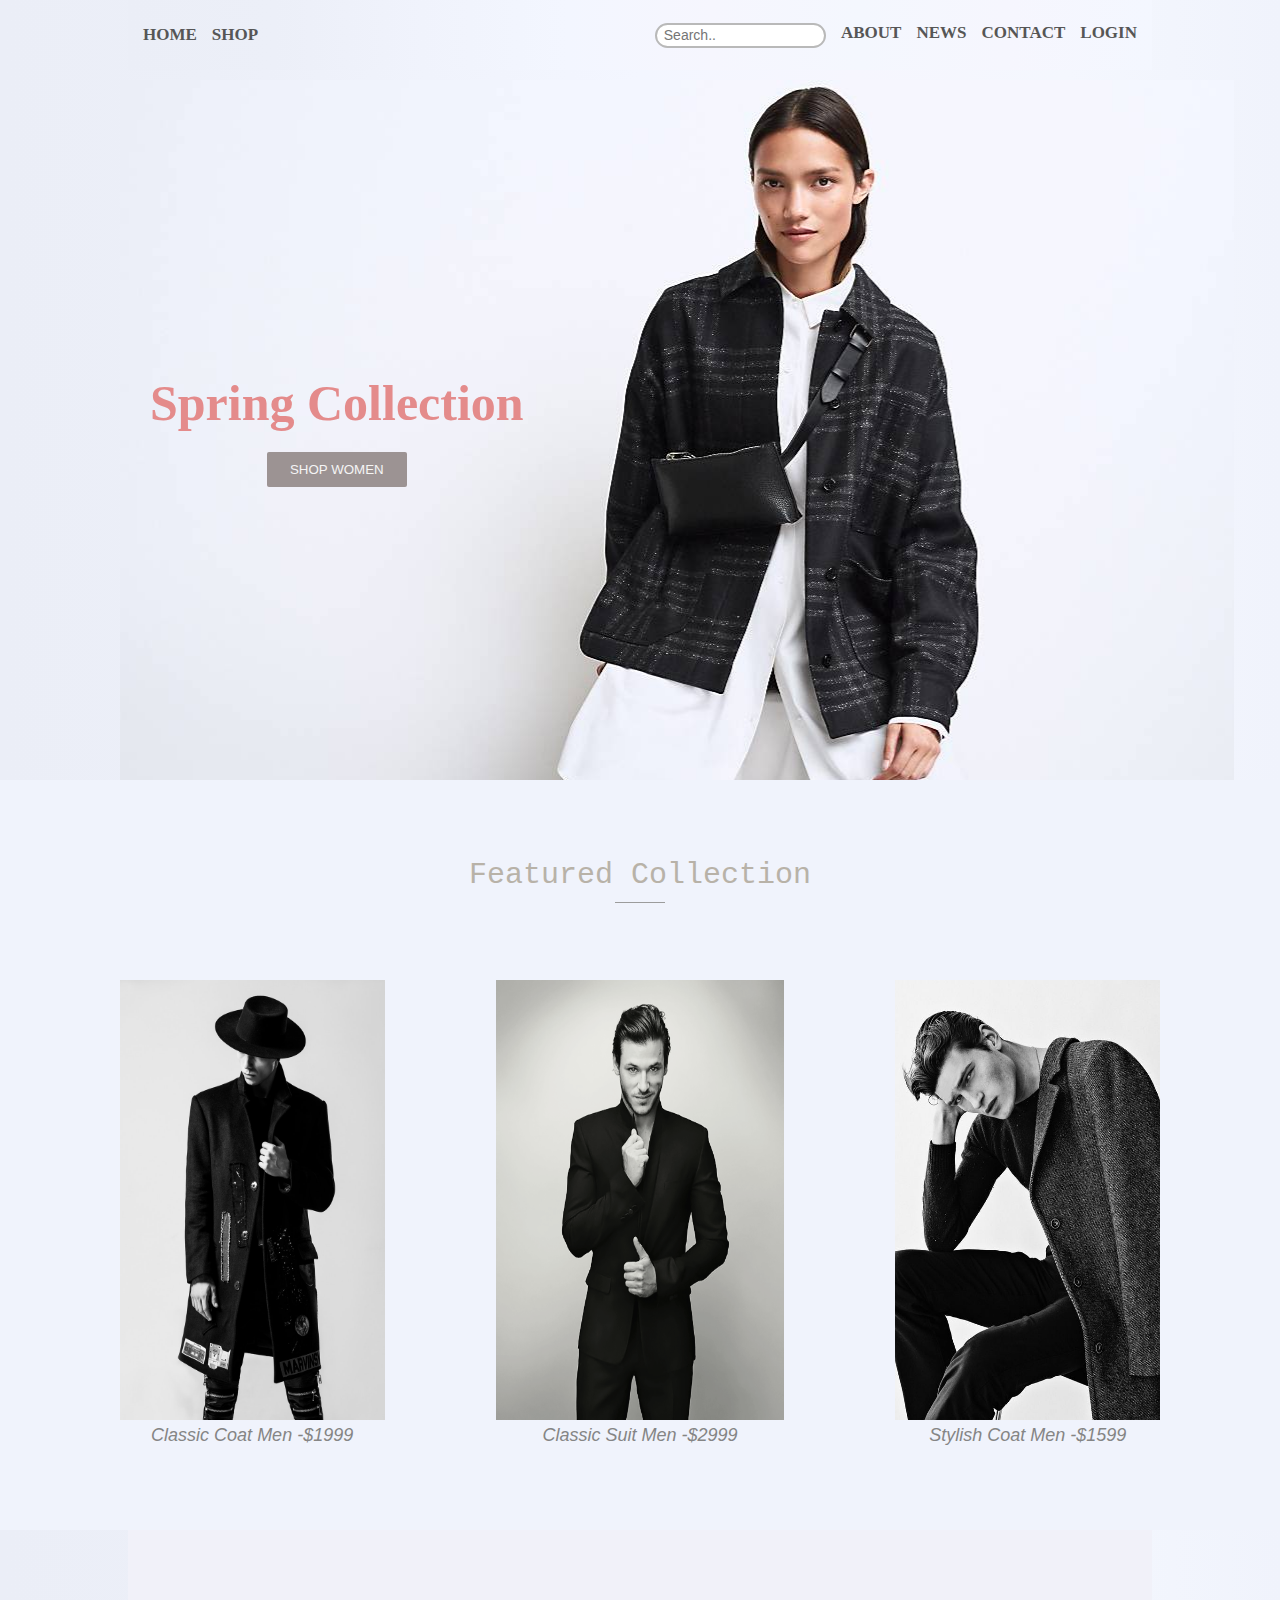
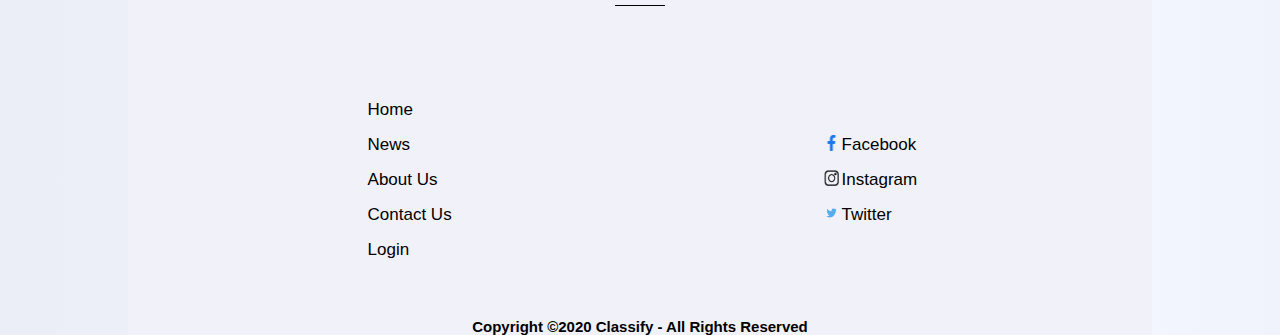
<file: index.html>
<!DOCTYPE html>
<html>

<head>
    <link rel="stylesheet" href="css/style.css">
    <title>HomePage</title>
    <meta name="viewport" content="width=device-width, initial-scale=1.0">
</head>

<body>

    <header>
        <div id="headerMajtas">
            <ul id="headmUL">
                <li class="listaHeader"><a href="index.html">HOME</a></li>
                <li class="listaHeader"><a href="#">SHOP</a></li>
            </ul>
        </div>

        <div id="headerDjathtas">
            <ul id="headdUL">
                <li>
                    <form class="example">
                        <input type="text" placeholder="Search.." name="search">
                    </form>
                </li>
                <li class="listaHeader"><a href="aboutUs.html">ABOUT</a></li>
                <li class="listaHeader"><a href="news.html">NEWS</a></li>
                <li class="listaHeader"><a href="contact.html">CONTACT</a></li>
                <li class="listaHeader"><a href="login.html">LOGIN</a></li>
            </ul>
        </div>
    </header>

    <main>
        <div id="mainDiv">
            <!-- <div id="mainImage"> -->
                <!-- <img src="images/mainImg.jfif"> -->
                <div id="qender">
                    <h1 id="head1">Spring Collection</h1>
                    <button id="butoni1" type="button">SHOP WOMEN</button>
                </div>
            <!-- </div> -->
        </div>

        <div id="secondDiv">
            <div id="teksti">
                <p id="headeri-posht">Featured Collection</p>
                <div id="lines">
                    <div></div>
                    <div></div>
                    <div></div>
                </div>
            </div>
            <div id="thirdDiv">

                <div id="img1">
                    <a href="#"><img src="images/pexels-pixabay-157675.jpg">
                        <p><i>Classic Coat Men -$1999</i></p>
                    </a>
                </div>

                <div id="img2">
                    <a href="#"><img src="images/asdfasdas.png">
                        <p><i>Classic Suit Men -$2999</i></p>
                    </a>
                </div>

                <div id="img3">
                    <a href="#"><img src="images/dsfds.jpg">
                        <p><i>Stylish Coat Men -$1599</i></p>
                    </a>
                </div>



            </div>
        </div>


    </main>

    <footer>
        <div id="diviPosht">
            <div id="vija">
                <div></div>
                <div></div>
                <div></div>
            </div>
        </div>
        <div id="diviLart">
            <div id="divLM">
                <ul id="listaMajtas">
                    <li><a href="index.html">Home</a></li>
                    <li><a href="news.html">News</a></li>
                    <li><a href="aboutUs.html">About Us</a></li>
                    <li><a href="contact.html">Contact Us</a></li>
                    <li><a href="login.html">Login</a></li>
                </ul>
            </div>
            <div id="divLD">
                <ul id="listaDjathtas">
                    <li><a href="https://www.facebook.com/"><img
                                src="llogot/iconfinder_1_Facebook2_colored_svg_5296500.png">Facebook</a></li>
                    <li><a href="https://instagram.com/"><img src="llogot/insta.png">Instagram</a></li>
                    <li><a href="https://twitter.com/"><img src="llogot/twitter.png">Twitter</a></li>
                </ul>
            </div>
        </div>
        <div id="diviFundit">
            <div id="copyright">
                <B><p>Copyright &copy;2020 Classify - All Rights Reserved</p></B>
            </div>
        </div>
    </footer>

</body>

</html>
</file>
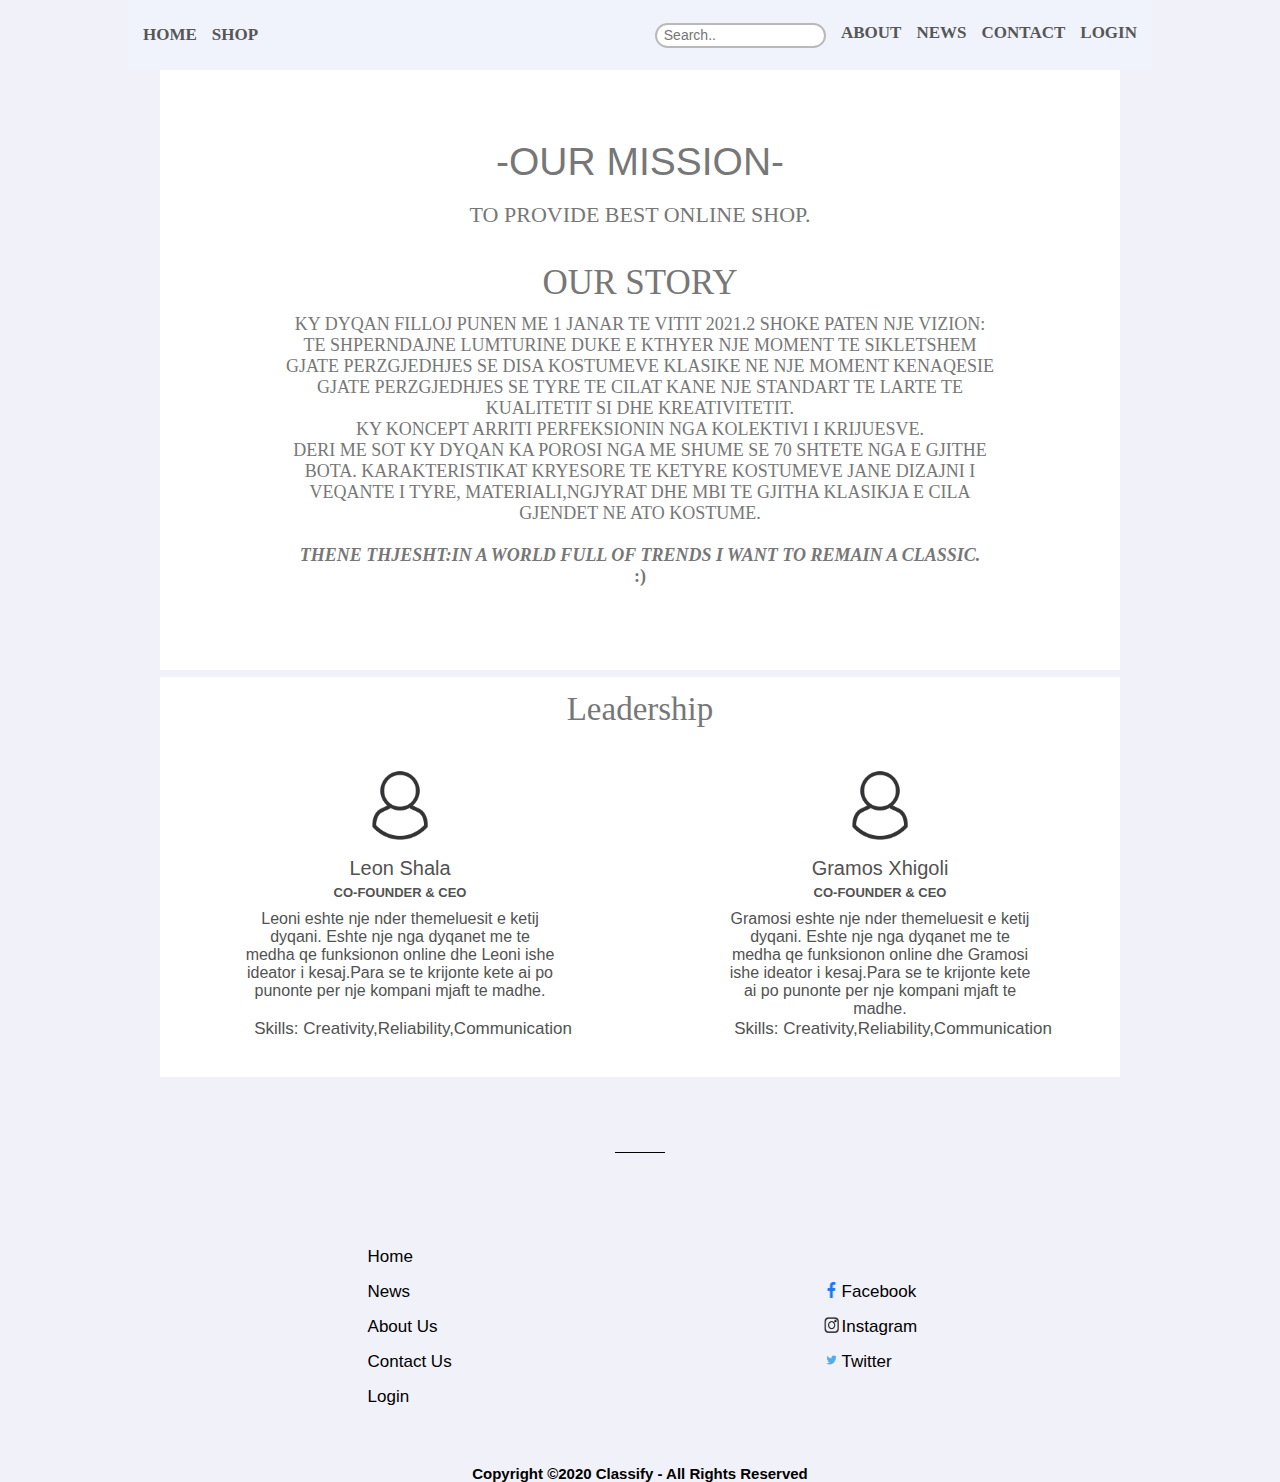
<file: aboutUs.html>
<!DOCTYPE html>
<html>

<head>
    <link rel="stylesheet" href="aboutUsStyle/about.css">
    <meta name="viewport" content="width=device-width, initial-scale=1.0">
    <title>About</title>
</head>

<body>
    <header>
        <div id="headerMajtas">
            <ul id="headmUL">
                <li class="listaHeader"><a href="index.html">HOME</a></li>
                <li class="listaHeader"><a href="#">SHOP</a></li>
            </ul>
        </div>

        <div id="headerDjathtas">
            <ul id="headdUL">
                <li>
                    <form class="example">
                        <input type="text" placeholder="Search.." name="search">
                    </form>
                </li>
                <li class="listaHeader"><a href="aboutUs.html">ABOUT</a></li>
                <li class="listaHeader"><a href="news.html">NEWS</a></li>
                <li class="listaHeader"><a href="contact.html">CONTACT</a></li>
                <li class="listaHeader"><a href="login.html">LOGIN</a></li>
            </ul>
        </div>
    </header>

    <main>
        <div id="kryesore">
            <div id="titulliMain">
                <h2>-OUR MISSION-</h2>
                <h3>TO PROVIDE BEST ONLINE SHOP.</h3></i>
                <h3 id="head333">OUR STORY</h3>
            </div>
            <div id="aboutus">
                <p>KY DYQAN FILLOJ PUNEN ME 1 JANAR TE VITIT 2021.2 SHOKE PATEN NJE VIZION:<br> 
                    TE SHPERNDAJNE LUMTURINE DUKE E KTHYER NJE MOMENT TE SIKLETSHEM
                    GJATE PERZGJEDHJES SE DISA KOSTUMEVE KLASIKE NE NJE MOMENT KENAQESIE 
                    GJATE PERZGJEDHJES SE TYRE TE CILAT KANE NJE STANDART TE LARTE TE 
                    KUALITETIT SI DHE KREATIVITETIT.<BR>
                        KY KONCEPT ARRITI PERFEKSIONIN NGA KOLEKTIVI I KRIJUESVE.<BR>
                    DERI ME SOT KY DYQAN KA POROSI NGA ME SHUME SE 70 SHTETE NGA E GJITHE BOTA.
                    KARAKTERISTIKAT KRYESORE TE KETYRE KOSTUMEVE JANE DIZAJNI I VEQANTE I TYRE,
                    MATERIALI,NGJYRAT DHE MBI TE GJITHA KLASIKJA E CILA GJENDET NE ATO KOSTUME.
                            <BR><BR>
                            <i><B>THENE THJESHT:IN A WORLD FULL OF TRENDS I WANT TO REMAIN A CLASSIC.</i> <br>:)

                
                </p>
                <!-- <p>Pellentesque habitant morbi tristique senectus et netus et malesuada fames ac turpis egestas.
                    Vestibulum tortor quam, feugiat vitae, ultricies eget, tempor sit amet, ante.
                    Donec eu libero sit amet quam egestas semper. Aenean ultricies mi vitae est.
                    Mauris placerat eleifend leo. Quisque sit amet est et sapien ullamcorper pharetra.
                    Vestibulum erat wisi, condimentum sed, commodo vitae, ornare sit amet, wisi.
                    Aenean fermentum, elit eget tincidunt condimentum, eros ipsum rutrum orci, sagittis tempus lacus
                    enim ac dui.
                    Donec non enim in turpis pulvinar facilisis. Ut felis. Praesent dapibus, neque id cursus faucibus,
                    tortor neque egestas augue, eu vulputate magna eros eu erat. Aliquam erat volutpat. Nam dui mi,
                    tincidunt quis,
                    accumsan porttitor, facilisis luctus, metus.tortor neque egestas augue, eu vulputate magna eros eu
                    erat. Aliquam erat volutpat. Nam dui mi, tincidunt quis,
                    accumsan porttitor, facilisis luctus, metus.tortor neque egestas augue, eu vulputate magna eros eu
                    erat. Aliquam erat volutpat. Nam dui mi, tincidunt quis,
                    accumsan porttitor, facilisis luctus, metus.tortor neque egestas augue, eu vulputate magna eros eu
                    erat. Aliquam erat volutpat. Nam dui mi, tincidunt quis,
                    accumsan porttitor, facilisis luctus, metus..</p> -->
            </div>
        </div>

        <div id="leader">
            <div id="titulliLeader">
                <h1>Leadership</h1>
            </div>

            <div id="pjesaKomplet">

                <div id="pjesa1">
                    <img src="fotoProjektit/Man.png">
                    <h3 class="emri">Leon Shala</h3>
                    <p class="parag">
                        CO-FOUNDER & CEO
                    </p>

                    <div class="divParag">
                        <p class="para2">
                            Leoni eshte nje nder themeluesit e ketij dyqani.
                            Eshte nje nga dyqanet me te medha qe funksionon online
                            dhe Leoni ishe ideator i kesaj.Para se te krijonte kete ai
                            po punonte per nje kompani mjaft te madhe.
                        </p>
                    </div>
                    <p class="skills">
                        <b>Skills:</b> Creativity,Reliability,Communication
                    </p>
                </div>

                <div id="pjesa2">
                    <img src="fotoProjektit/Man.png">
                    <h3 class="emri">Gramos Xhigoli</h3>
                    <p class="parag">
                        CO-FOUNDER & CEO
                    </p>

                    <div class="divParag">
                        <p class="para2">
                            Gramosi eshte nje nder themeluesit e ketij dyqani.
                            Eshte nje nga dyqanet me te medha qe funksionon online
                            dhe Gramosi ishe ideator i kesaj.Para se te krijonte kete ai
                            po punonte per nje kompani mjaft te madhe.
                        </p>
                    </div>
                    <p class="skills">
                        <b>Skills:</b> Creativity,Reliability,Communication
                    </p>
                </div>
            </div>
        </div>
    </main>


    <footer>
        <div id="diviPosht">
            <div id="vija">
                <div></div>
                <div></div>
                <div></div>
            </div>
        </div>
        <div id="diviLart">
            <div id="divLM">
                <ul id="listaMajtas">
                    <li><a href="index.html">Home</a></li>
                    <li><a href="news.html">News</a></li>
                    <li><a href="aboutUs.html">About Us</a></li>
                    <li><a href="contact.html">Contact Us</a></li>
                    <li><a href="login.html">Login</a></li>
                </ul>
            </div>
            <div id="divLD">
                <ul id="listaDjathtas">
                    <li><a href="https://www.facebook.com/"><img
                                src="llogot/iconfinder_1_Facebook2_colored_svg_5296500.png">Facebook</a></li>
                    <li><a href="https://instagram.com/"><img src="llogot/insta.png">Instagram</a></li>
                    <li><a href="https://twitter.com/"><img src="llogot/twitter.png">Twitter</a></li>
                </ul>
            </div>
        </div>
        <div id="diviFundit">
            <div id="copyright">
                <p>Copyright &copy;2020 Classify - All Rights Reserved</p>
            </div>
        </div>
    </footer>
</body>

</html>
</file>
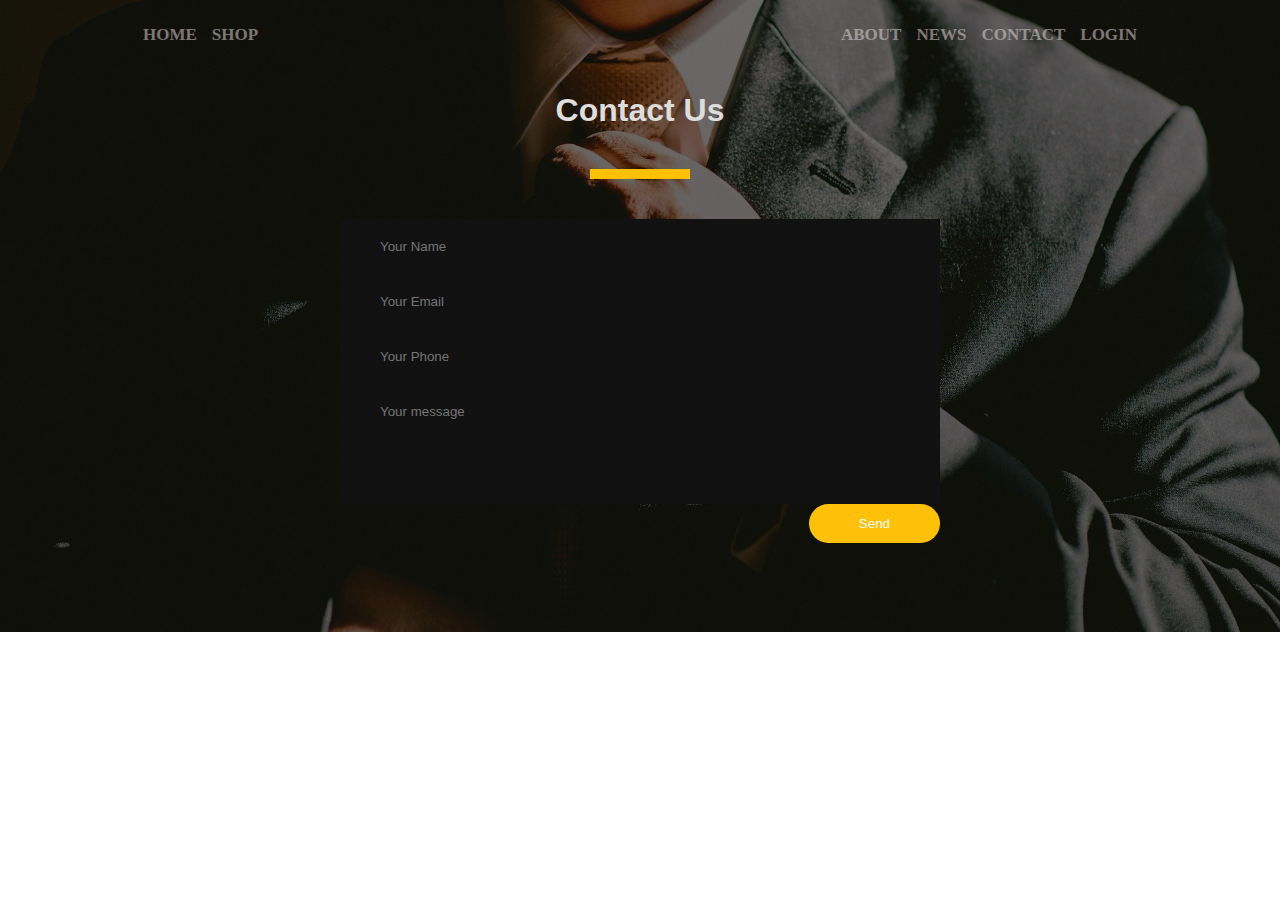
<file: contact.html>
<!DOCTYPE html>

<html lang="en" dir="ltr">
<head>
    <meta charset = "urf-8">
    <title>Contact</title>
    <link rel="stylesheet" href="stiliContact/Style.css">
    <meta name="viewport" content="width=device-width, initial-scale=1.0">
    <script src="js/validimiContact.js"></script>
    </head>
<body>

    <header>
        <div id="headerMajtas">
            <ul id="headmUL">

                <li class="listaHeader"><a href="index.html">HOME</a></li>
                <li class="listaHeader"><a href="#">SHOP</a></li>


            </ul>
        </div>

        <div id="headerDjathtas">
            <ul id="headdUL">
                <li>
                </li>
                <li class="listaHeader"><a href="aboutUs.html">ABOUT</a></li>
                <li class="listaHeader"><a href="news.html">NEWS</a></li>
                <li class="listaHeader"><a href="contact.html">CONTACT</a></li>
                <li class="listaHeader"><a href="login.html">LOGIN</a></li>
            </ul>
        </div>
    </header>

<div class="contact-section">

        <h1>Contact Us</h1>
        <div class="border"></div>
    <form class="contact-form" action="indeks.html" method="post">
        <input type="text" id="user" class="contact-form-text" placeholder="Your Name">
        <input type="email" id="emaili" class="contact-form-text" placeholder="Your Email">
        <input type="text" id="phone" class="contact-form-text" placeholder="Your Phone">
        <textarea id="mesazhi" class="contact-form-text" placeholder="Your message"></textarea>
        <input type="submit" id="btn-submit" class="contact-form-btn" value="Send">
        
    </form>

</div>


</body>
</html>
</file>
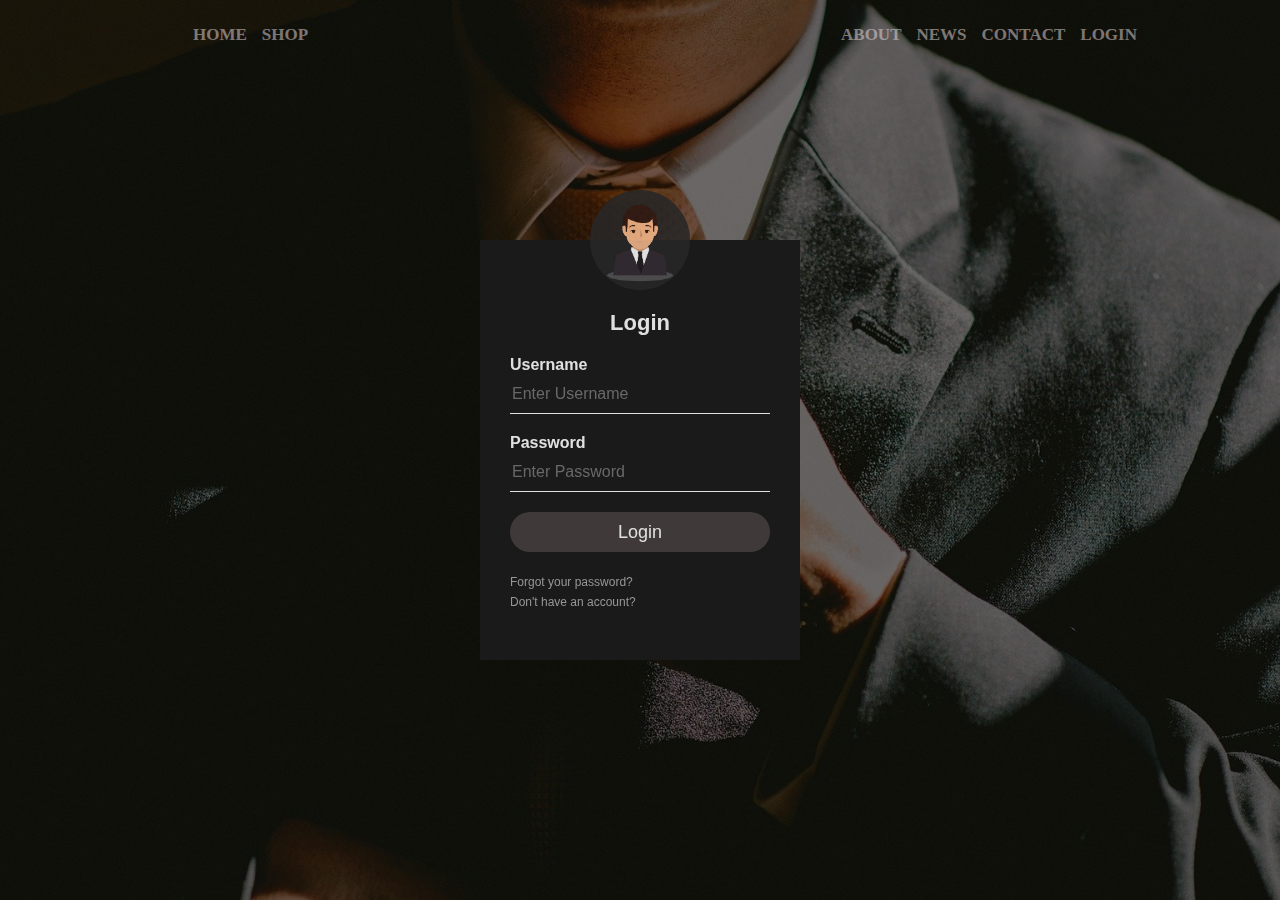
<file: login.html>
<html>

<head>
    <title>Login</title>
    <link rel="stylesheet" type="text/css" href="stilizimiLogin/Style.css">
    <script src="js/validimiLogin.js"></script>
    <meta name="viewport" content="width=device-width, initial-scale=1.0">
<body>
    <header>
        <div id="headerMajtas">
            <ul id="headmUL">

                <li class="listaHeader"><a href="index.html">HOME</a></li>
                <li class="listaHeader"><a href="#">SHOP</a></li>


            </ul>
        </div>

        <div id="headerDjathtas">
            <ul id="headdUL">
                <li>
                </li>
                <li class="listaHeader"><a href="aboutUs.html">ABOUT</a></li>
                <li class="listaHeader"><a href="news.html">NEWS</a></li>
                <li class="listaHeader"><a href="contact.html">CONTACT</a></li>
                <li class="listaHeader"><a href="login.html">LOGIN</a></li>
            </ul>
        </div>
    </header>


    <div class="loginbox">
        <form id="mainForm">


            <img src="imagesLogin/avatar.jpg" class="avatar">
            <h1>Login</h1>
            <p>Username</p>
            <input type="text" id="user" size="15" placeholder="Enter Username">
            <p>Password</p>
            <input type="password" id="pass" size="15" placeholder="Enter Password">
            <input type="submit" id="submit-btn" value="Login">
            <a href="#">Forgot your password?</a><br>
            <a href="register.html">Don't have an account?</a>
        </form>
    </div>






</body>
</head>

</html>
</file>
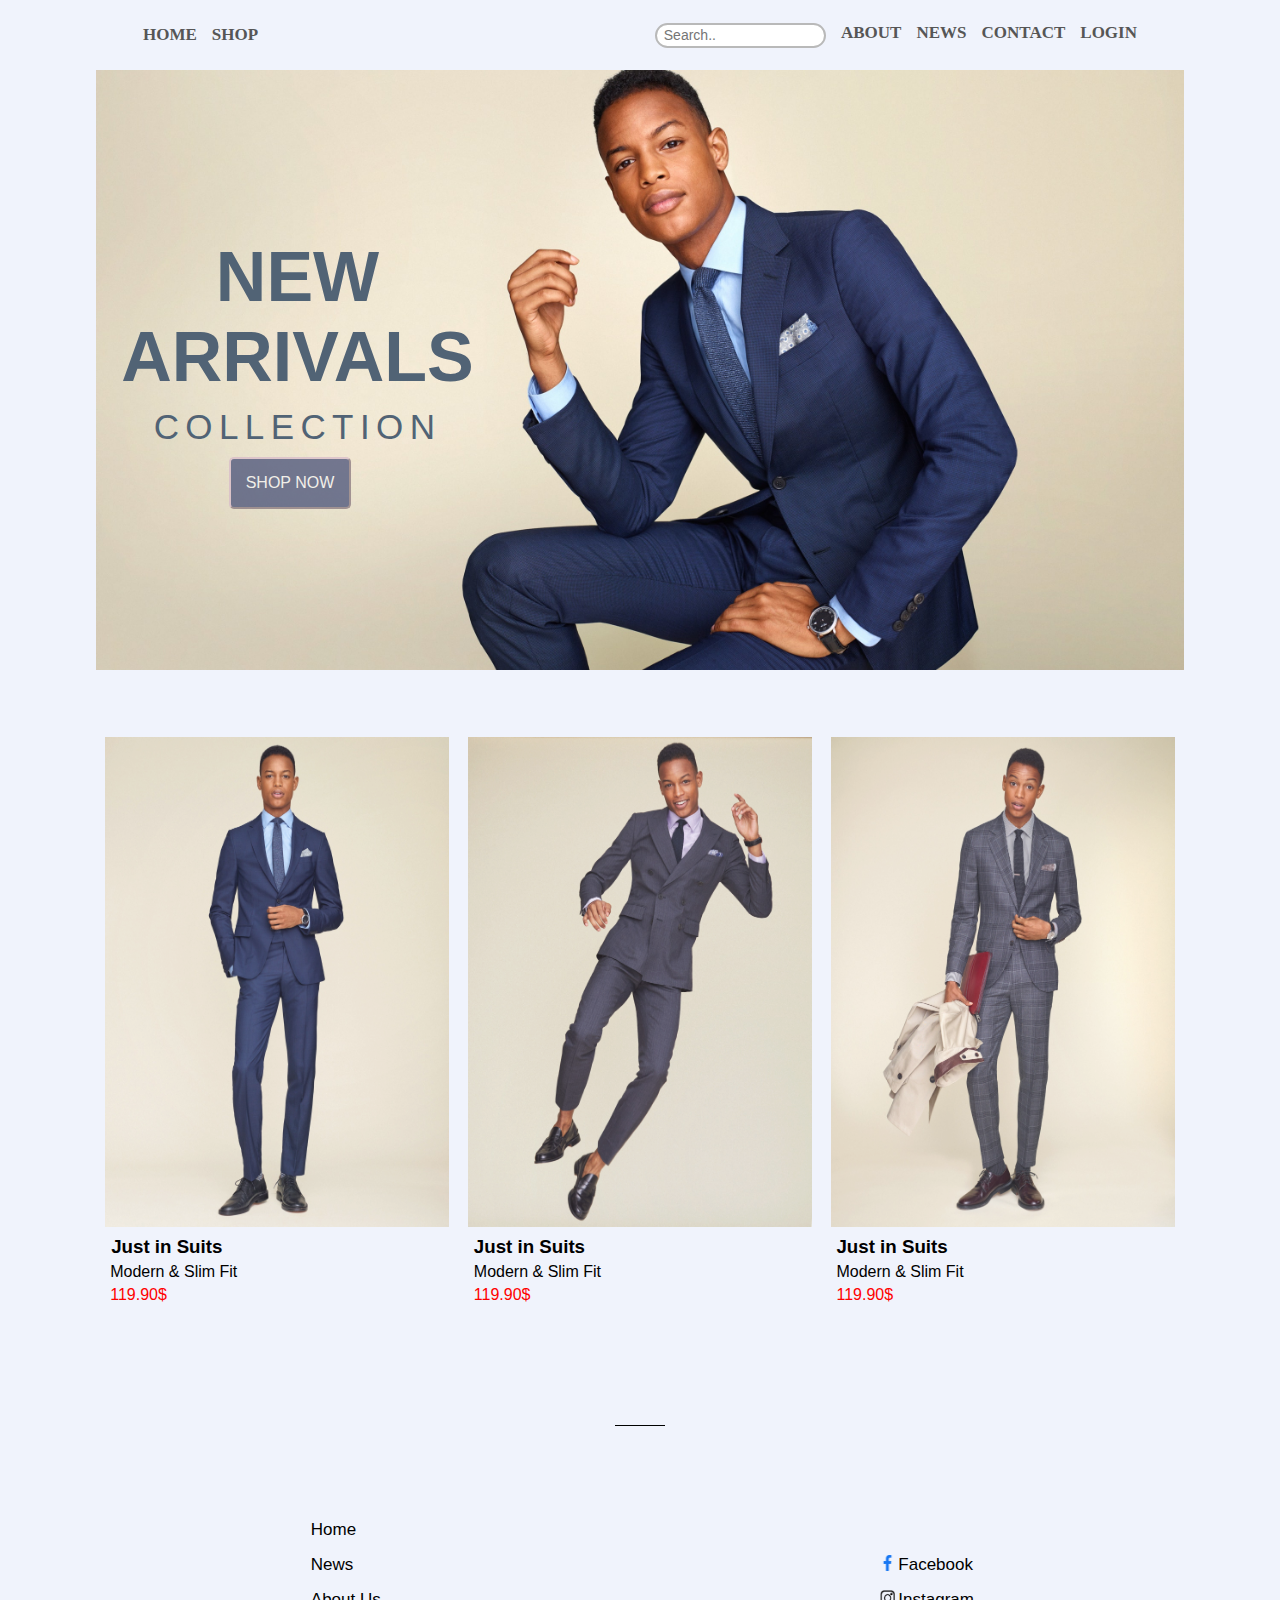
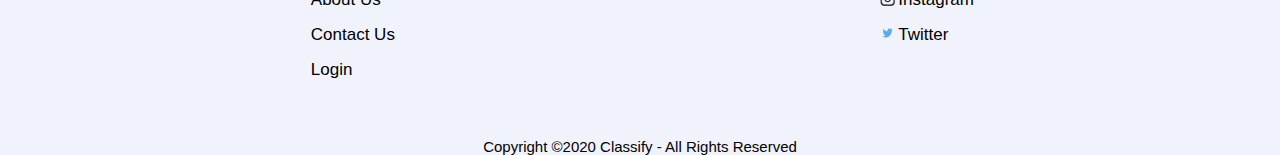
<file: news.html>
<!DOCTYPE html>
<html>
    <head>
        <TITLE>NEWS</TITLE>
        <link rel="stylesheet" href="stiliNews/news.css">
        <meta name="viewport" content="width=device-width, initial-scale=1.0">
    </head>

    <body>
        <header>
            <div id="headerMajtas">
                <ul id="headmUL">
                    <li class="listaHeader"><a href="index.html">HOME</a></li>
                    <li class="listaHeader"><a href="#">SHOP</a></li>
                </ul>
            </div>
        
    
            <div id="headerDjathtas">
                <ul id="headdUL">
                    <li>
                        <form class="example">
                            <input id="inputii" type="text" placeholder="Search.." name="search">
                        </form>
                    </li>
                    <li class="listaHeader"><a href="aboutUs.html">ABOUT</a></li>
                    <li class="listaHeader"><a href="news.html">NEWS</a></li>
                    <li class="listaHeader"><a href="contact.html">CONTACT</a></li>
                    <li class="listaHeader"><a href="login.html">LOGIN</a></li>
                </ul>
            </div>
        </header>

    <main>
        <div id="kryesore">
            <div id="pjesaPare">
                <div id="zbritjaDiv">
                   <h3 id="epara">NEW ARRIVALS</h3>
                   <h3 id="dyta">COLLECTION</h3>
                   <button id="treta">SHOP NOW</button>
                </div>
            </div>
            <div id="pjesaDyte">
                <div id="foto1">
                        <a href="#"><img src="images/1shi.jpg"></a>
                        <h3>Just in Suits</h3>
                        <p>Modern & Slim Fit</p>
                        <p class="qmimi1">119.90$</p>
                </div>
                <div id="foto2">
                    <a href="#"><img src="images/2shi.jpg"></a>
                    <h3>Just in Suits</h3>
                        <p>Modern & Slim Fit</p>
                        <p class="qmimi1">119.90$</p>
                </div>
                <div id="foto3">
                    <a href="#"><img src="images/3shi.jpg"></a>
                    <h3>Just in Suits</h3>
                        <p>Modern & Slim Fit</p>
                        <p class="qmimi1">119.90$</p>
                </div>
                
            </div>
        </div>
    </main>

        <footer>
            <div id="diviPosht">
                <div id="vija">
                    <div></div>
                    <div></div>
                    <div></div>
                </div>
            </div>
            <div id="diviLart">
                <div id="divLM">
                    <ul id="listaMajtas">
                        <li><a href="index.html">Home</a></li>
                        <li><a href="news.html">News</a></li>
                        <li><a href="aboutUs.html">About Us</a></li>
                        <li><a href="contact.html">Contact Us</a></li>
                        <li><a href="login.html">Login</a></li>
                    </ul>
                </div>
                <div id="divLD">
                    <ul id="listaDjathtas">
                        <li><a href="https://www.facebook.com/"><img
                                    src="llogot/iconfinder_1_Facebook2_colored_svg_5296500.png">Facebook</a></li>
                        <li><a href="https://instagram.com/"><img src="llogot/insta.png">Instagram</a></li>
                        <li><a href="https://twitter.com/"><img src="llogot/twitter.png">Twitter</a></li>
                    </ul>
                </div>
            </div>
            <div id="diviFundit">
                <div id="copyright">
                    <p>Copyright &copy;2020 Classify - All Rights Reserved</p>
                </div>
            </div>
        </footer>
    </body>
</html>
</file>
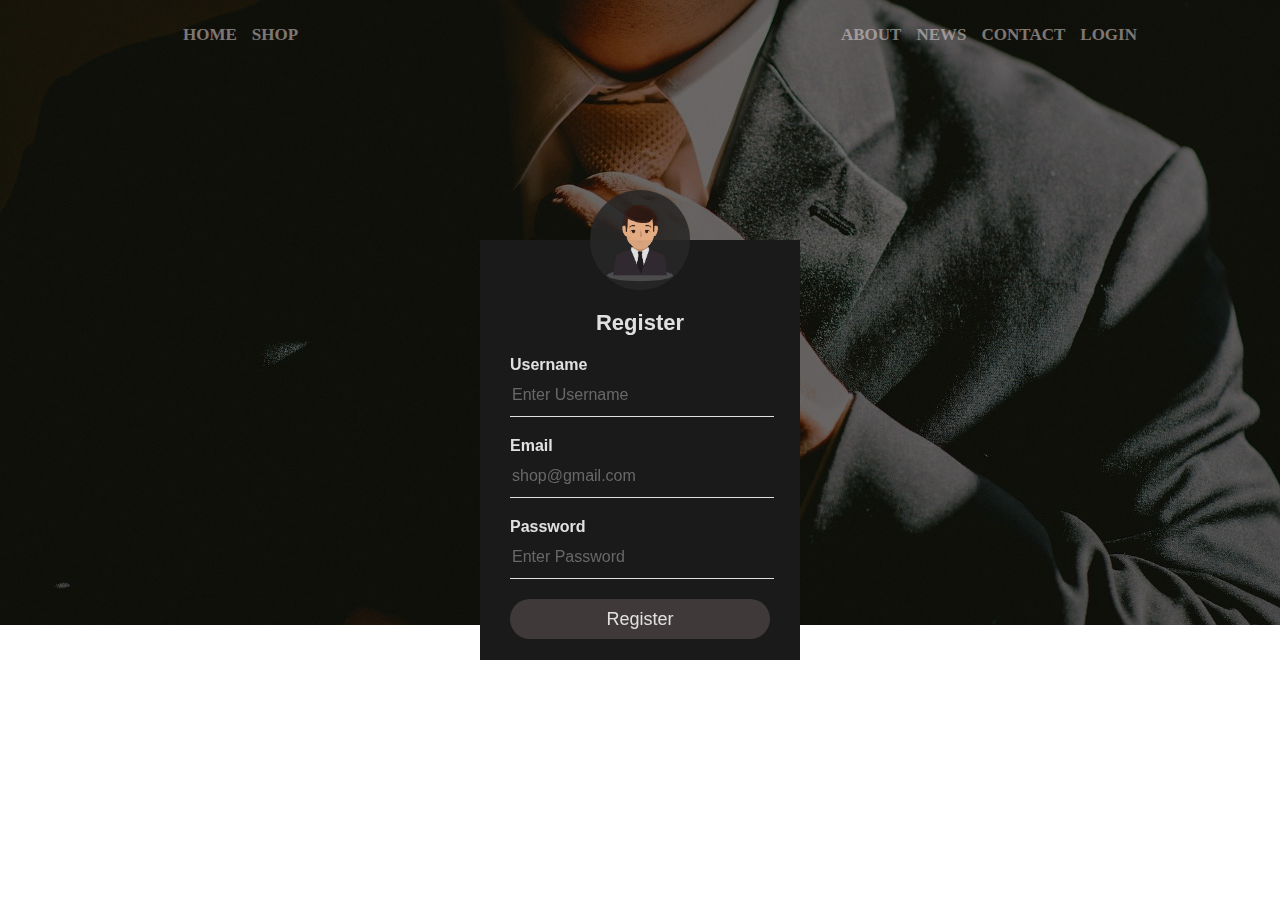
<file: register.html>
<!DOCTYPE html>
<html>

<head>
    <title>Register</title>
    <link rel="stylesheet" href="stiliriRegister/registerStyle.css">
    <script src="js/validimiRegister.js"></script>
    <meta name="viewport" content="width=device-width, initial-scale=1.0">
</head>

<body>
    <div id="image">
        <header>
            <div id="headerMajtas">
                <ul id="headmUL">

                    <li class="listaHeader"><a href="index.html">HOME</a></li>
                    <li class="listaHeader"><a href="#">SHOP</a></li>


                </ul>
            </div>

            <div id="headerDjathtas">
                <ul id="headdUL">
                    <li>
                    </li>
                    <li class="listaHeader"><a href="aboutUs.html">ABOUT</a></li>
                    <li class="listaHeader"><a href="news.html">NEWS</a></li>
                    <li class="listaHeader"><a href="contact.html">CONTACT</a></li>
                    <li class="listaHeader"><a href="login.html">LOGIN</a></li>
                </ul>
            </div>

        </header>

        <div class="Registerbox">
            <form id="mainForm" action="">


                <img src="imagesLogin/avatar.jpg" class="avatar">
                <h1>Register</h1>
                <p>Username</p>
                <input type="text" id="user" size="15" class="inputi" placeholder="Enter Username">
                <p>Email</p>
                <input type="email" id="emaili" class="inputi" name="" placeholder="shop@gmail.com">
                <p>Password</p>
                <input type="password" id="pass" size="15" class="inputi" placeholder="Enter Password">
                <input type="submit" id="btn-submit" class="inputi submit" value="Register">
            </form>
        </div>
    </div>
</body>

</html>
</file>
<file: css/style.css>
*{
    margin:0;
    padding:0;
}
body{
    background-image:linear-gradient(to right,#ebeef7,#eceff8,#f0f3fc,#f3f6ff,#f6f6fe,#f4f7fe,#f0f3fc) ;
    
}

.listaHeader a{
    color:rgb(86, 86, 86,1);
    font-weight: bold;
}
#headerDjathtas{  
    width: 70%;
    height:100%;
    display: flex;
    flex-direction: row;
    justify-content: flex-end;
    align-content: center;
    align-items: center;
    
}
#headdUL{
    display:flex;
    flex-direction: row;
    
}
#headdUL li{
    list-style-type: none;
    margin-right: 15px;
    
}
#headerMajtas{
    width: 30%;
    height:100%;
    display: flex;  
    align-content: center;
    align-items: center;
}

/* #headmUL li img{
    width:150px;
    height:50px;
    
} */

#headmUL{
    display:flex;
    flex-direction: row;
}
#headmUL li{
margin-left: 15px;
list-style-type: none;
}
li a {
    text-decoration: none;
}
li a:hover{
    /* border-bottom: 2px solid rgb(197, 176, 218); */
    color:rgba(63, 124, 148, 0.87);
}
header{
    display:flex;
    flex-direction: row;
    width:80%;
    height:70px;
    background-image:linear-gradient(to right,#ebeef7,#eceff8,#f0f3fc,#f3f6ff,#f6f6fe,#f4f7fe,#f6f6fe,#f4f7ff) ;
    /* background-color:#ebeef7; */
    margin:0 auto;
    font-family: 'Microsoft JhengHei Light';
    font-size: 17px;
}



#mainDiv{
    background-image: url("../images/mainImg.jfif");
    width:87%;
    height:700px;
    margin-left:120px;
    margin-top:10px;
    display: flex;
    /* justify-content: first baseline; */
    text-align: center;
    align-items:center;
}



#head1{
    font-size: 50px;
}

#qender *{
    margin:10px;
    color:rgb(228, 139, 139);
    margin-left:30px;
}

#butoni1 {
    border-radius: 2px;
    border:none;
    width:140px;
    background-color: #9c9393;
    font-family: Arial, Helvetica, sans-serif;
    padding:10px 3px;
    color:whitesmoke;
    outline:none;
}


#butoni1:hover{
    background-color:#bba8a8;
    cursor: pointer;
} 






form.example input[type=text] {
    padding: 7px;
    font-size: 14px;
    float: right;
    width: 77%;
    height:7px;
    background: rgb(255, 255, 255);
    border:2px solid rgb(185, 185, 185,1);
    border-radius: 15px;
    color:	#475272;
    outline:none;
  }
  
  

  form.example::after {
    content: "";
    clear: both;
    display: table;
}

#teksti{
    width:100%;
    height:200px;
    background-color:#f0f3fc;
    
    display: flex;
    flex-direction: column;
    justify-content: center;
    align-items: center;
    /* border:1px solid blue; */
}

#teksti *{
    margin:5px 0px;
}

#lines{
    width:50px;
    height:1px;
    background-color:rgb(156, 156, 156);
}

#headeri-posht{
    font-family: 'Courier New', Courier, monospace;
    font-size:30px;
    color:rgb(184, 178, 168);
}



#secondDiv{
    width:100%;
    min-height:700px;
    /* background-color:#e5e8ef; */
    background-color:#f0f3fc;
    /* border:1px solid rgb(161, 44, 44); */
}

#thirdDiv{
    width:90%;
    height:550px;
    /* border:1px solid black; */
    margin:0 auto;
    /* background-color: white; */
    position: relative;
    display: flex;
    flex-direction: row;
    justify-content: space-around;
    text-align: center;
    font-size:18px;
    font-family: 'Lucida Sans', 'Lucida Sans Regular', 'Lucida Grande', 'Lucida Sans Unicode', Geneva, Verdana, sans-serif;
    
}

#thirdDiv *{
   color:#858585;
    text-decoration: none;
}

#img1 img:hover{
    opacity:90%;
}

#img2 img:hover{
    opacity:90%;
}

#img3 img:hover{
    opacity:90%;
}

#img1{
    width:23%;
    height: 440px;
}
/*
height : 531px
*/
#img1 img{
    width:100%;
    height:100%;
}

#img2{
    width:25%;
    height: 440px;
}

#img2 img{
    width:100%;
    height:100%;
}

#img3{
    width:23%;
    height: 440px;
}

#img3 img{
    width:100%;
    height:100%;
}





footer{
    width:80%;
    min-height:400px;
    /* border:1px solid black; */
    background-color:#f1f1f9;
    margin:0 auto;
    
}

#diviPosht{
    width:50%;
    height:150px;
    display:flex;
    flex-direction: column;
    justify-content: center;
    align-items: center;
    /* border:1px solid black; */
    margin:0 auto;
    background-color:#f1f1f9;
}

#vija{
    width:50px;
    height:1px;
    background-color:rgb(0, 0, 0);
}

#diviLart{
    width:90%;
    height:200px;
    flex-direction: column;
    display:flex;
    flex-direction: row;
    margin:0 auto;
    /* border:1px solid blueviolet; */
}

#divLM{
width:50%;
height:200px;
/* border:1px solid red; */
display: flex;
flex-direction: column;
justify-content: center;
align-items: center;
}

#divLD{
        width:50%;
        height:200px;
        /* border:1px solid rgb(63, 7, 7); */
        display: flex;
        flex-direction: column;
        justify-content: center;
        align-items: center;
}

#diviFundit{
    width:80%;
    height:55px;
    /* border:1px solid black; */
    margin:0 auto;
    display:flex;
    justify-content: center;
    align-items: flex-end;
}

#copyright{
    color:rgb(0, 0, 0);
    font-family: sans-serif;
    font-size:15px;
}


#listaMajtas{
    list-style-type: none;
    font-size: 17px;
}

#listaMajtas li a{
    color:black;
}

#divLM *{
    margin:15px 0px;
    font-family: sans-serif;
    font-weight: 300;
}

#listaDjathtas{
    list-style-type: none;
    font-size: 17px;
}

#listaDjathtas li a{
    color:black;
}

#divLD *{
    margin:15px 0px;
    font-family:sans-serif;
    font-weight: 300;
}

#listaDjathtas li a:hover{
color:rgb(68,66,66);
}

#listaMajtas li a:hover{
    color:rgb(68, 66, 66);
}

#listaDjathtas img{
    width: 15px;
    height: 16px;
    margin:0 auto;
    float: left;
    padding-right: 3px;
}



@media screen and (max-width: 800px){
    header ul li{
        font-size:22px;
    }
 header{
     width:610px;
 }
 #headerMajtas{
     width:30%;
      display:flex;
      flex-direction: row;
     justify-content: start !important;
     text-align: start;
     margin-top:1px;
     margin-right:-29px;
     
 }
 #headerDjathtas{
     width:70%;
     margin-left:6px;
 }



 #headdUL li{
     margin-right:4px;
     padding:1px;
 }

 form.example input[type=text]{
     font-size:16px;
     height:0px;
     padding:13px; 
     width:61px;
 }


#qender{
    margin-left:50px;
}

#head1{
    font-size:25px;
}

#butoni1{
    font-size: 10px;
    width:42%;
}

 #mainDiv{
     width:666px;
     height:453px;
     margin:0px 131px;
     position: relative;
     right:50%;
     background-size:100% 100%;
 }

 #secondDiv{
     width:610px;
 }

 #thirdDiv{
     display:flex;
     flex-direction: column;
     width:fit-content;
     height:fit-content;
 }

 #img1{
    width: fit-content;
    height:fit-content;
    align-items: center;
 }

 #img2{
    width: fit-content;
    height:fit-content;
    align-items: center;
    margin-top:20px;
    margin-left:55px;
 }

 #img3{
    width: fit-content;
    height:fit-content;
    align-items: center;
    margin-top:20px;
    margin-left:22px;
 }

 footer{
    width:610px;
}

#diviLart *{
    font-size:22px;
}

#diviFundit *{
    font-size:17px;
}

}
</file>
<file: aboutUsStyle/about.css>
*{
    margin:0;
    padding:0;
}
.listaHeader a{
    color:rgb(86, 86, 86,1);
    font-weight: bold;
}
#headerDjathtas{  
    width: 70%;
    height:100%;
    display: flex;
    flex-direction: row;
    justify-content: flex-end;
    align-content: center;
    align-items: center;
    
}
#headdUL{
    display:flex;
    flex-direction: row;
    
}
#headdUL li{
    list-style-type: none;
    margin-right: 15px;
    
}
#headerMajtas{
    width: 30%;
    height:100%;
    display: flex;  
    align-content: center;
    align-items: center;
}


#headmUL{
    display:flex;
    flex-direction: row;
}
#headmUL li{
margin-left: 15px;
list-style-type: none;
}
li a {
    text-decoration: none;
}
li a:hover{
    /* border-bottom: 2px solid rgb(197, 176, 218); */
    color:rgba(63, 124, 148, 0.87);
}
header{
    display:flex;
    flex-direction: row;
    width:80%;
    height:70px;
    background-color:#f0f3fc;
    margin:0 auto;
    font-family: 'Microsoft JhengHei Light';
    font-size: 17px;
}


form.example input[type=text] {
    padding: 7px;
    font-size: 14px;
    float: right;
    width: 77%;
    height:7px;
    background: #ffffff;
    border:2px solid rgb(185, 185, 185,1);
    border-radius: 15px;
    color:	#475272;
    outline:none;
  }
  

  form.example::after {
    content: "";
    clear: both;
    display: table;
}

#kryesore *{
    color:rgb(119, 119, 119) !important;
}

#kryesore{
    width:75%;
    height:600px;
    background-color:white ;
    margin:0 auto;
    /* border:1px solid red; */
}

#titulliMain {
    width:100%;
    height:40%;
    background-color: white;
    /* border:1px solid black; */
    display: flex;
    flex-direction: column;
    text-align: center;
    align-items: center;
}

#titulliMain h2{
    margin-top: 70px;
    font-size: 39px;
    font-family: 'Gill Sans', 'Gill Sans MT', Calibri, 'Trebuchet MS', sans-serif;
    color:rgb(173, 173, 173);
    
    font-weight: 100;
}


#titulliMain h3{
    font-size: 22px;
    font-family: 'Times New Roman', Times, serif;
    color:rgb(173,173,173);
    font-weight: normal;
    margin-top:18px;
    
}

#head333{
    font-size:35px !important;
    margin-top:35px !important;
}

#aboutus{
    width:75%;
    height:50%;
    margin:0 auto;
    background-color:white;
    /* border:1px solid blue; */
    display:flex;
    flex-direction: row;
    justify-content: center;
}


#aboutus p{
    font-size:18px;
    font-family: 'Times New Roman', Times, serif;
    color:rgb(173,173,173);
    text-align: center;
    margin-top:4px;
}



#leader{
    width:75%;
    height:400px;
    /* border:1px solid rgb(53, 184, 36); */
    background-color:white;
    margin:0 auto;
    margin-top:7px;
}

#leader *{
    color:rgb(82, 82, 82);
}

#titulliLeader{
    width:100%;
    height:65px;
    /* border:1px solid blueviolet; */
    background-color: white;
    display:flex;
    justify-content: center;
    /* text-align: center; */
    align-items: center;
}

#titulliLeader h1{
    font-size:33px;
    font-family: 'Times New Roman', Times, serif;
    color:rgb(119,119,119);
    font-weight: 100;
}

#pjesaKomplet{

    width:100%;
    height:330px;
    /* border:1px solid rgb(225, 221, 230);     */
    background-color: white;
    display:flex;
    flex-direction: row;

}

#pjesa1{
    width:46%;
    height:98%;
    /* border:1px solid rgb(0, 0, 0); */
    background-color:white;
    margin:0 auto;
    display: flex;
    flex-direction: column;
}

#pjesa1 img{
    width:30px;
    height:30px;
    zoom:3;
    margin:0 auto;
    margin-top:5px;
    opacity: 80%;
}

#pjesa2 img{
    width:30px;
    height:30px;
    zoom:3;
    margin:0 auto;
    margin-top:5px;
    opacity:80%;
}

#pjesa2{
    width:46%;
    height:98%;
    /* border:1px solid rgb(10, 10, 10); */
    background-color:white;
    margin:0 auto;
    display: flex;
    flex-direction: column;
}

.emri{
    margin:0 auto;
    font-family: 'Gill Sans', 'Gill Sans MT', Calibri, 'Trebuchet MS', sans-serif;
    font-size:20px;
    font-weight: 500;
    margin-top:10px;
}

.parag{
    margin:0 auto;
    margin-top:5px;
    font-family: 'Gill Sans', 'Gill Sans MT', Calibri, 'Trebuchet MS', sans-serif;
    font-size:13px;

}

.divParag{
    width:70%;
    height:33%;
    margin:0 auto;
    /* border:1px solid red; */
    margin-top:5px;
    font-weight: 300;
}

.para2{
    margin:0 auto;
    margin-top:5px;
    font-family: 'Gill Sans', 'Gill Sans MT', Calibri, 'Trebuchet MS', sans-serif;
    font-size:16px;
    text-align:center;
}

.skills{
    margin-left: 75px;
    margin-top:7px;
    font-family: 'Gill Sans', 'Gill Sans MT', Calibri, 'Trebuchet MS', sans-serif;
    font-size: 17px;
    font-weight: 300;
}


body{
    background-color: #f1f1f9;
}




/*
        FOOTERI
*/

footer{
    width:80%;
    min-height:400px;
    /* border:1px solid black; */
    background-color:#f1f1f9;
    margin:0 auto;
    
}

#diviPosht{
    width:50%;
    height:150px;
    display:flex;
    flex-direction: column;
    justify-content: center;
    align-items: center;
    /* border:1px solid black; */
    margin:0 auto;
    background-color:#f1f1f9;
}

#vija{
    width:50px;
    height:1px;
    background-color:rgb(0, 0, 0);
}

#diviLart{
    width:90%;
    height:200px;
    flex-direction: column;
    display:flex;
    flex-direction: row;
    margin:0 auto;
    /* border:1px solid blueviolet; */
}

#divLM{
width:50%;
height:200px;
/* border:1px solid red; */
display: flex;
flex-direction: column;
justify-content: center;
align-items: center;
}

#divLD{
        width:50%;
        height:200px;
        /* border:1px solid rgb(63, 7, 7); */
        display: flex;
        flex-direction: column;
        justify-content: center;
        align-items: center;
}

#diviFundit{
    width:80%;
    height:55px;
    /* border:1px solid black; */
    margin:0 auto;
    display:flex;
    justify-content: center;
    align-items: flex-end;
}

#copyright{
    color:rgb(0, 0, 0);
    font-family: sans-serif;
    font-size:15px;
}


#listaMajtas{
    list-style-type: none;
    font-size: 17px;
}

#listaMajtas li a{
    color:black;
}

#divLM *{
    margin:15px 0px;
    font-family: sans-serif;
    font-weight: 300;
    
}

#listaDjathtas{
    list-style-type: none;
    font-size: 17px;
}

#listaDjathtas li a{
    color:black;
}

#divLD *{
    margin:15px 0px;
    font-family:sans-serif;
    font-weight: 300;
}

#listaDjathtas li a:hover{
color:rgb(68,66,66);
}

#listaMajtas li a:hover{
    color:rgb(68, 66, 66);
}

#listaDjathtas img{
    width: 15px;
    height: 16px;
    margin:0 auto;
    float: left;
    padding-right: 3px;
}

@media screen and (max-width: 800px){
    header ul li{
        font-size:18px;
    }
 header{
     width:100%;
    
 }
 #headerMajtas{
     width:30%;
      display:flex;
      flex-direction: row;
     justify-content: start !important;
     text-align: start;
     margin-top:-1px;
     margin-right:5px;
     
 }
 #headerDjathtas{
     width:70%;
     margin-left:121px;
 }

 

 #headdUL li{
     margin-right:4px;
     padding:1px;
 }

 form.example input[type=text]{
     font-size:12px;
     height:0px;
     padding:10px; 
     width:50px;
 }

/* --------------------------------------------------------- */

#kryesore{
    width:500px;
    margin-left:10px;
    height:auto;

}
#aboutus{
    width:93%;
}

#pjesaKomplet{
    display:flex;
    flex-direction: column;
}


#titulliLeader{
    width:463px;
    margin-left:-16px;
    
}

#pjesa1{
    width:463px;
    margin-left:-16px;
}

#pjesa2{
    width:463px;
    margin-left:-16px;
    
}

#leader{
    height:auto;
    margin-top:15px;
}

#pjesaKomplet{
    height:709px;
}

.divParag{
    font-size:15px;
}

footer{
    width:514px;
    min-height:400px;

    
}

#diviLart *{
    font-size:20px;
}

}
</file>
<file: stiliContact/Style.css>
*{
margin:0;
padding: 0;
}

body{
    background: url(../fotoProjektit/Contact.jpg)no-repeat;
    background-size: cover;
    background-position: center;
}


.contact-section h1{

    text-align: center;
    color: #ddd;
    font-family: "montserrat", sans-serif;

}
.border{
    width: 100px;
    height: 10px;
    background: #ffc107;
    margin:40px auto;
} 
.contact-form{
max-width: 600px;
margin: auto;
padding: 0 10px;
overflow: hidden;
}
.contact-form-text{
    display: block;
    width: 100%;
    box-sizing: border-box;
    border: 0;
    background: #111;
    padding: 20px 40px;
    outline: none;
    color: #ddd;
    transition:0.5s;
    font-family: "montserrat", sans-serif;
}
.contact-form-text:focus{
    box-shadow: 0 0 10px 4px #ffc107;
}
textarea.contact-form-text{
    resize: none;
    height: 120px;
}
.contact-form-btn{
float: right;
border: 0;
background: #ffc107;
color: #fff;
padding: 12px 50px;
border-radius: 20px;
cursor: pointer;
transition: 0.5s;
outline:none;
}
.contact-form-btn:hover{
    background: #b38706;
}

.contact-section{
    margin-top:42px;
}

/*
headeri
*/

.listaHeader a{
    color:rgb(233, 222, 222);
    font-weight: bold;
}
#headerDjathtas{  
    width: 70%;
    height:100%;
    display: flex;
    flex-direction: row;
    justify-content: flex-end;
    align-content: center;
    align-items: center;
    margin-top:10px;
    
}
#headdUL{
    display:flex;
    flex-direction: row;
    
}
#headdUL li{
    list-style-type: none;
    margin-right: 15px;
    
}
#headerMajtas{
    width: 30%;
    height:100%;
    display: flex;  
    align-content: center;
    align-items: center;
    margin-top:10px;
}

/* #headmUL li img{
    width:150px;
    height:50px;
    
} */

#headmUL{
    display:flex;
    flex-direction: row;
}
#headmUL li{
margin-left: 15px;
list-style-type: none;
}
li a {
    text-decoration: none;
}
li a:hover{
    /* border-bottom: 2px solid rgb(197, 176, 218); */
    color:rgba(255, 151, 151, 0.87);
}
header{
    display:flex;
    flex-direction: row;
    width:80%;
    height:50px;
    margin:0 auto;
    font-family: 'Microsoft JhengHei Light' ;
    font-size: 17px;
    opacity:50%;
    background: none;
    
}

@media screen and (max-width: 800px) {
    header ul li{
        font-size:12px;
    }
 header{
     width:100%;
     margin-left:2px;
 }
 #headerMajtas{
     width:30%;
      display:flex;
      flex-direction: row;
     justify-content: start !important;
     text-align: start;
     
 }
 #headerDjathtas{
     width:70%;
 }

 .Registerbox{
     top:44%;
 }

.contact-section h1{
    font-size:25px;
}

.border{
    width:88px;
}

body{

    width:100%;
    height:812px;
}

 }
</file>
<file: stilizimiLogin/Style.css>
body{
    margin: 0;
    padding: 0;
    background-color: gray;
    background: url(../imagesLogin/Backround.jpg) no-repeat ;
    background-size:cover;
    background-position: center;
    font-family: sans-serif;
    
}
#mainForm{
    opacity:87%;
}
.loginbox{
    width: 320px;
    height: 420px;
    background: rgb(26, 26, 26);
    color: #fff;
    top: 50%;
    left: 50%;
    position: absolute;
    transform: translate(-50%,-50%);
    box-sizing: border-box;
    padding: 70px 30px;
    
}

.avatar{
    width: 100px;
    height: 100px;
    border-radius: 50%;
    position: absolute;
    top: -50px;
    left: calc(50% - 50px);
    
}

h1{
    margin: 0;
    padding: 0 0 20px;
    text-align: center;
    font-size: 22px;
}

.loginbox p{
    margin: 0;
    padding: 0;
    font-weight: bold;
}

.loginbox input{
    width: 100%;
    margin-bottom: 20px;
}

.loginbox input[type="text"], input[type="password"]
{
    border: none;
    border-bottom: 1px solid #fff;
    background: transparent;
    outline: none;
    height: 40px;
    color: #fff;
    font-size: 16px;
}
.loginbox input[type="submit"]
{
    border: none;
    outline: none;
    height: 40px;
    background: #473f3f;
    color: #fff;
    font-size: 18px;
    border-radius: 20px;
}
.loginbox input[type="submit"]:hover
{
    cursor: pointer;
    background: #ffc107;
    color: #000;
}
.loginbox a{
    text-decoration: none;
    font-size: 12px;
    line-height: 20px;
    color: darkgrey;
}

.loginbox a:hover
{
    color: #ffc107;
}



.background{

    opacity: 0.5;
}


/*
*/

.listaHeader a{
    color:rgb(233, 222, 222);
    font-weight: bold;
}
#headerDjathtas{  
    width: 70%;
    height:100%;
    display: flex;
    justify-content: flex-end;
    align-content: center;
    align-items: center;
    margin-top:10px;
    
}
#headdUL{
    display:flex;
    flex-direction: row;
    
}
#headdUL li{
    list-style-type: none;
    margin-right: 15px;
    
}
#headerMajtas{
    width: 30%;
    height:100%;
    display: flex;  
    align-content: center;
    align-items: center;
    margin:10px;
}



#headmUL{
    display:flex;
    flex-direction: row;
}
#headmUL li{
margin-left: 15px;
list-style-type: none;
}
li a {
    text-decoration: none;
}
li a:hover{
    /* border-bottom: 2px solid rgb(197, 176, 218); */
    color:rgba(255, 151, 151, 0.87);
}
header{
    display:flex;
    flex-direction: row;
    width:80%;
    height:50px;
    margin:0 auto;
    font-family: 'Microsoft JhengHei Light';
    font-size: 17px;
    opacity:50%;
    background: none;
}

@media screen and (max-width: 800px) {
   header ul li{
       font-size:12px;
   }
header{
    width:100%;
    margin-left:-30px;
}
#headerMajtas{
    width:30%;
     display:flex;
     flex-direction: row;
    justify-content: start !important;
    text-align: start;
    
}
#headerDjathtas{
    width:70%;
}
}
</file>
<file: stiliNews/news.css>
*{
    margin:0;
    padding:0;
}
.listaHeader a{
    color:rgb(86, 86, 86,1);
    font-weight: bold;
}
#headerDjathtas{  
    width: 70%;
    height:100%;
    display: flex;
    flex-direction: row;
    justify-content: flex-end;
    align-content: center;
    align-items: center;
    
}
#headdUL{
    display:flex;
    flex-direction: row;
    
}
#headdUL li{
    list-style-type: none;
    margin-right: 15px;
    
}
#headerMajtas{
    width: 30%;
    height:100%;
    display: flex;  
    align-content: center;
    align-items: center;
}


#headmUL{
    display:flex;
    flex-direction: row;
}
#headmUL li{
margin-left: 15px;
list-style-type: none;
}
li a {
    text-decoration: none;
}
li a:hover{
    /* border-bottom: 2px solid rgb(197, 176, 218); */
    color:rgba(63, 124, 148, 0.87);
}
header{
    display:flex;
    flex-direction: row;
    width:80%;
    height:70px;
    background-color:#f0f3fc;
    
    margin:0 auto;
    font-family: 'Microsoft JhengHei Light';
    font-size: 17px;
}


form.example input[type=text] {
    padding: 7px;
    font-size: 14px;
    float: right;
    width: 77%;
    height:7px;
    background: #ffffff;
    border:2px solid rgb(185, 185, 185,1);
    border-radius: 15px;
    color:	#475272;
    outline:none;
  }
  

  form.example::after {
    content: "";
    clear: both;
    display: table;
}

/*FOOTERI */

footer{
    width:99.7%;
    min-height:400px;
    /* border:1px solid green; */
    background-color:#f0f3fc;
    /* background-color: rgb(224, 123, 123); */
   
    margin:0 auto;
    
}

#diviPosht{
    width:50%;
    height:150px;
    display:flex;
    flex-direction: column;
    justify-content: center;
    align-items: center;
    /* border:1px solid black; */
    margin:0 auto;
    /* background-color:#f1f1f9; */
    /* background-color: #fff9ea; */
}

#vija{
    width:50px;
    height:1px;
    background-color:rgb(0, 0, 0);
}

#diviLart{
    width:90%;
    height:200px;
    flex-direction: column;
    display:flex;
    flex-direction: row;
    margin:0 auto;
    /* border:1px solid blueviolet; */
}

#divLM{
width:50%;
height:200px;
/* border:1px solid red; */
display: flex;
flex-direction: column;
justify-content: center;
align-items: center;
}

#divLD{
        width:50%;
        height:200px;
        /* border:1px solid rgb(63, 7, 7); */
        display: flex;
        flex-direction: column;
        justify-content: center;
        align-items: center;
}

#diviFundit{
    width:80%;
    height:55px;
    /* border:1px solid black; */
    margin:0 auto;
    display:flex;
    justify-content: center;
    align-items: flex-end;
}

#copyright{
    color:rgb(0, 0, 0);
    font-family: sans-serif;
    font-size:15px;
}


#listaMajtas{
    list-style-type: none;
    font-size: 17px;
}

#listaMajtas li a{
    color:black;
    
}

#divLM *{
    margin:15px 0px;
    font-family: sans-serif;
    font-weight: 300;
    
}

#listaDjathtas{
    list-style-type: none;
    font-size: 17px;
}

#listaDjathtas li a{
    color:black;
   
}

#divLD *{
    margin:15px 0px;
    font-family:sans-serif;
    font-weight: 300;
}

#listaDjathtas li a:hover{
color:rgb(68,66,66);
}

#listaMajtas li a:hover{
    color:rgb(68, 66, 66);
}

#listaDjathtas img{
    width: 15px;
    height: 16px;
    margin:0 auto;
    float: left;
    padding-right: 3px;
}

/* MAIN CONTENT */

#kryesore{
    width:85%;
    height:1280px;
    /* border:1px solid black; */
    margin:0 auto;
    background-color:#f0f3fc;
}

#pjesaPare{
    background-image: url(../images/discount3.jpg);
    background-repeat: no-repeat;
    background-size: cover;
width:100;
height:600px;
/* border:1px solid red; */
display: flex;
justify-content: center;
text-align: center;
align-items: center;
}


#zbritjaDiv{
    width:35%;
    height:300px;
    /* border:1px solid white; */
    margin-right: 700px;
    display: flex;
    flex-direction: column;
    justify-content: center;
    text-align: center;
    align-items: center;
}

#epara{
    font-size: 70px;
    color:#516375;
    padding-bottom: 5px;
    text-align: center;
}

#dyta{
    font-size:35px;
    font-family:'Trebuchet MS', 'Lucida Sans Unicode', 'Lucida Grande', 'Lucida Sans', Arial, sans-serif;
    letter-spacing: .4rem;
    font-weight: lighter;
    color:#516375;
}

#treta{
    
    background-color:#3e4873;
    font-family: sans-serif;
    font-size:16px;
    border: 2px outset #d7b9c9;
    color:whitesmoke;
    padding:15px;
    margin-top:10px;
    border-radius:5px;
    opacity:0.7;
    text-decoration: none;
    cursor:pointer;
    outline: none;
}

#treta:hover{
    opacity:1;
}


/* Pjesa Dyte */
#pjesaDyte{
    width:100%;
    height:600px;
    /* border:1px solid blueviolet; */
    display: flex;
    flex-direction: row;
    margin-top:50px;
}


#foto1{
    width:33.3%;
    height:600px;
    /* border:1px solid green; */
    margin:0 auto;
    justify-content: center;
    text-align: center;
    align-content: center;
    
}
#foto1 img{
    width:95%;
    height:490px;
    opacity:0.9;
}

#foto1 img:hover{
    opacity:1;
}

#foto1 p,h3{
    text-align: start;
    margin-left:7px;
    font-family: sans-serif;
    padding-left: 7px;
    margin-top: 5px;
}
#foto2{
    width:33.3%;
    height:600px;
    /* border:1px solid green; */
    margin:0 auto;
    justify-content: center;
    text-align: center;
    align-content: center;
}

#foto2 img{
    width:95%;
    height:490px;
    opacity:0.9;
}

#foto2 img:hover{
    opacity:1;
}

#foto2 p,h3{
    text-align: start;
    margin-left:8px;
    font-family: sans-serif;
    padding-left: 7px;
    margin-top: 5px;
}
#foto3{
    width:33.3%;
    height:600px;
    /* border:1px solid green; */
    margin:0 auto;
    justify-content: center;
    text-align: center;
    align-content: center;
}

#foto3 img{
    width:95%;
    height:490px;
    opacity:0.9;
}

#foto3 img:hover{
    opacity:1;
}

#foto3 p,h3{
    text-align: start;
    margin-left:8px;
    font-family: sans-serif;
    padding-left: 7px;
    margin-top: 5px;
}

.qmimi1{
    color:red;
    font-family: sans-serif;
}


body{
    background-color:#f0f3fc;
}

@media screen and (max-width: 800px){
    header ul li{
        font-size:12px;
    }
 header{
     width:100%;
     margin-left:-5px;
 }
 #headerMajtas{
     width:30%;
      display:flex;
      flex-direction: row;
     justify-content: start !important;
     text-align: start;
     margin-top:-1px;
     
 }
 #headerDjathtas{
     width:70%;
 }

 

 #headdUL li{
     margin-right:4px;
     padding:1px;
 }

 form.example input[type=text]{
     font-size:12px;
     height:0px;
 }

/* pjesa e Main */
#pjesaPare{
    width:initial;
    height:fit-content;
    
}

#zbritjaDiv *{
    font-size:20px;
    margin-left:580px;
}

#treta{
    font-size:13px;
    width:max-content;
}


#pjesaDyte{
    display:flex;
    flex-direction: column;
    height:auto;
}

#foto1{
    width: fit-content;
    height:fit-content;
    align-items: center;
}
#foto2{
    width: fit-content;
    height:fit-content;
    align-items: center;
    margin-top:27px;
}
#foto3{
    width: fit-content;
    height:fit-content;
    align-items: center;
    margin-top:27px;
}

#kryesore{
    min-height: 2100px;
}

#diviFundit{
    width:91%;
}
 }
</file>
<file: stiliriRegister/registerStyle.css>
body{
    margin: 0;
    padding: 0;
    font-family: sans-serif;  
}
#image{
    background-color: gray;
    background: url(../imagesLogin/Backround.jpg) no-repeat ;
    background-size:cover;
    background-position: center;
    width:100%;
    height:625px;
}

#mainForm{
    opacity:87%;
}

.Registerbox{
    width: 320px;
    height: 420px;
    background: rgb(26, 26, 26);
    color: #fff;
    top: 50%;
    left: 50%;
    position: absolute;
    transform: translate(-50%,-50%);
    box-sizing: border-box;
    padding: 70px 30px;
    
}

.avatar{
    width: 100px;
    height: 100px;
    border-radius: 50%;
    position: absolute;
    top: -50px;
    left: calc(50% - 50px);
    
}

h1{
    margin: 0;
    padding: 0 0 20px;
    text-align: center;
    font-size: 22px;
}

.Registerbox p{
    margin: 0;
    padding: 0;
    font-weight: bold;
}

.Registerbox input{
    width: 100%;
    margin-bottom: 20px;
}

.Registerbox input[type="text"], input[type="password"],input[type="email"]
{
    border: none;
    border-bottom: 1px solid #fff;
    background: transparent;
    outline: none;
    height: 40px;
    color: #fff;
    font-size: 16px;
}
.Registerbox input[type="submit"]
{
    border: none;
    outline: none;
    height: 40px;
    background: #473f3f;
    color: #fff;
    font-size: 18px;
    border-radius: 20px;
}
.Registerbox input[type="submit"]:hover
{
    cursor: pointer;
    background: #ffc107;
    color: #000;
}
.Registerbox a{
    text-decoration: none;
    font-size: 12px;
    line-height: 20px;
    color: darkgrey;
}

.Registerbox a:hover
{
    color: #ffc107;
}

.background{

    opacity: 0.5;
}

/*
HEADERIIIIIIIIIIIIIIIIIIIIIIIIIIIIIIIIIIIIII
*/

.listaHeader a{
    color:rgb(233, 222, 222);
    font-weight: bold;
}
#headerDjathtas{  
    width: 70%;
    height:100%;
    display: flex;
    flex-direction: row;
    justify-content: flex-end;
    align-content: center;
    align-items: center;
    margin-top:10px;
    
}
#headdUL{
    display:flex;
    flex-direction: row;
    
}
#headdUL li{
    list-style-type: none;
    margin-right: 15px;
    
}
#headerMajtas{
    width: 30%;
    height:100%;
    display: flex;  
    align-content: center;
    align-items: center;
    margin-top:10px;
}

/* #headmUL li img{
    width:150px;
    height:50px;
    
} */

#headmUL{
    display:flex;
    flex-direction: row;
}
#headmUL li{
margin-left: 15px;
list-style-type: none;
}
li a {
    text-decoration: none;
}
li a:hover{
    /* border-bottom: 2px solid rgb(197, 176, 218); */
    color:rgba(255, 151, 151, 0.87);
}
header{
    display:flex;
    flex-direction: row;
    width:80%;
    height:50px;
    margin:0 auto;
    font-family: 'Microsoft JhengHei Light';
    font-size: 17px;
    opacity:50%;
    background: none;
}

@media screen and (max-width: 800px) {
    header ul li{
        font-size:12px;
    }
 header{
     width:100%;
     margin-left:-17px;
 }
 #headerMajtas{
     width:30%;
      display:flex;
      flex-direction: row;
     justify-content: start !important;
     text-align: start;
     
 }
 #headerDjathtas{
     width:70%;
 }

 .Registerbox{
     top:44%;
 }

#image{
    height:812px;
}

 }
</file>
